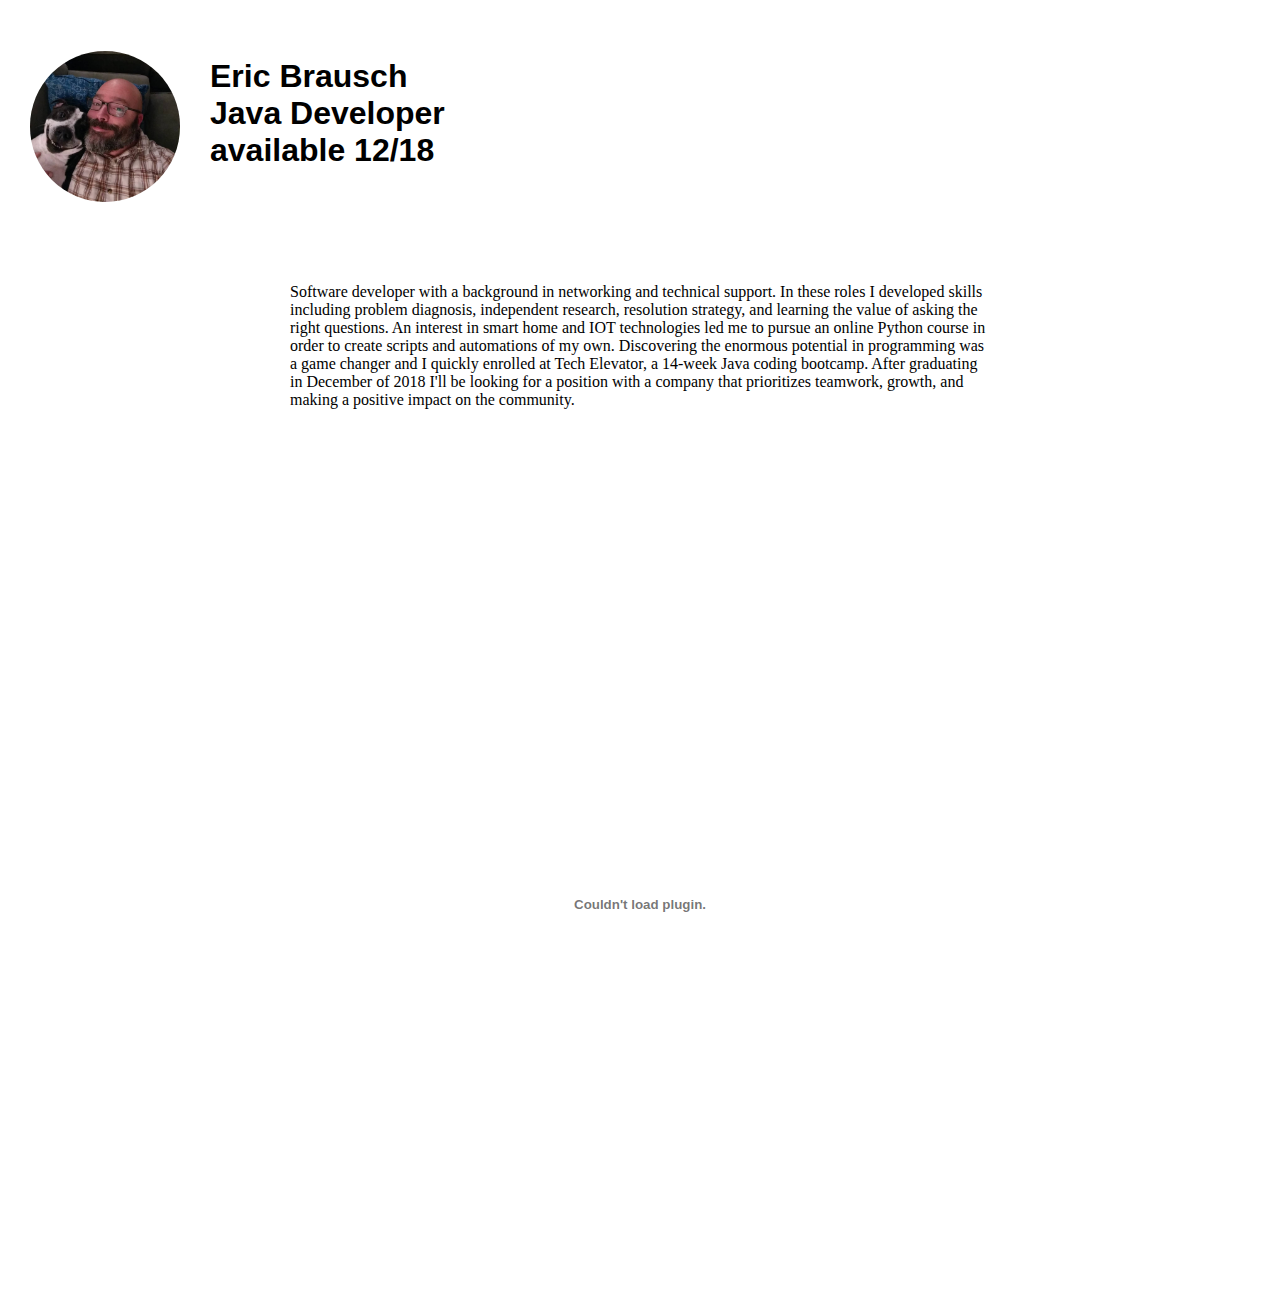
<file: index.html>
<!DOCTYPE html>
        <html>

            <head>
                <!-- Global site tag (gtag.js) - Google Analytics -->
<script async src="https://www.googletagmanager.com/gtag/js?id=UA-128371095-1"></script>
<script>
  window.dataLayer = window.dataLayer || [];
  function gtag(){dataLayer.push(arguments);}
  gtag('js', new Date());

  gtag('config', 'UA-128371095-1');
</script>
                
<link rel="stylesheet" href="style.css">
 </head>


        <body>
        <div id=#colorstrip>
              <img id="image" src="files/me.jpg">
            </div>



       


 <div>
        <h1 id="wrapper"><br />Eric Brausch<br /> Java Developer<br />available 12/18</h1>
            
            
           </div>
        <p>Software developer with a background in networking and technical support. In these roles I developed skills including problem diagnosis, independent research, resolution strategy, and learning the value of asking the right questions. An interest in smart home and IOT technologies led me to pursue an online Python course in order to create scripts and automations of my own. Discovering the enormous potential in programming was a game changer and I quickly enrolled at Tech Elevator, a 14-week Java coding bootcamp. After graduating in December of 2018 I'll be looking for a position with a company that prioritizes teamwork, growth, and making a positive impact on the community. </p>

<!--            <h2> <a href="projects.html" >Projects</a></h2>-->



            <div>
            <embed src="files/Resume.pdf" type="application/pdf" width="80%" height="800px" />

            </div>


    
        <div id="footer">
                   
            <script id="footer" src="//platform.linkedin.com/in.js" type="text/javascript"></script>
        <script id="footer" type="IN/MemberProfile" data-id="http://www.linkedin.com/in/ebrausch" data-format="inline" data-related="false"></script>
           
            </div>
           
            </body>
        </html>
</file>
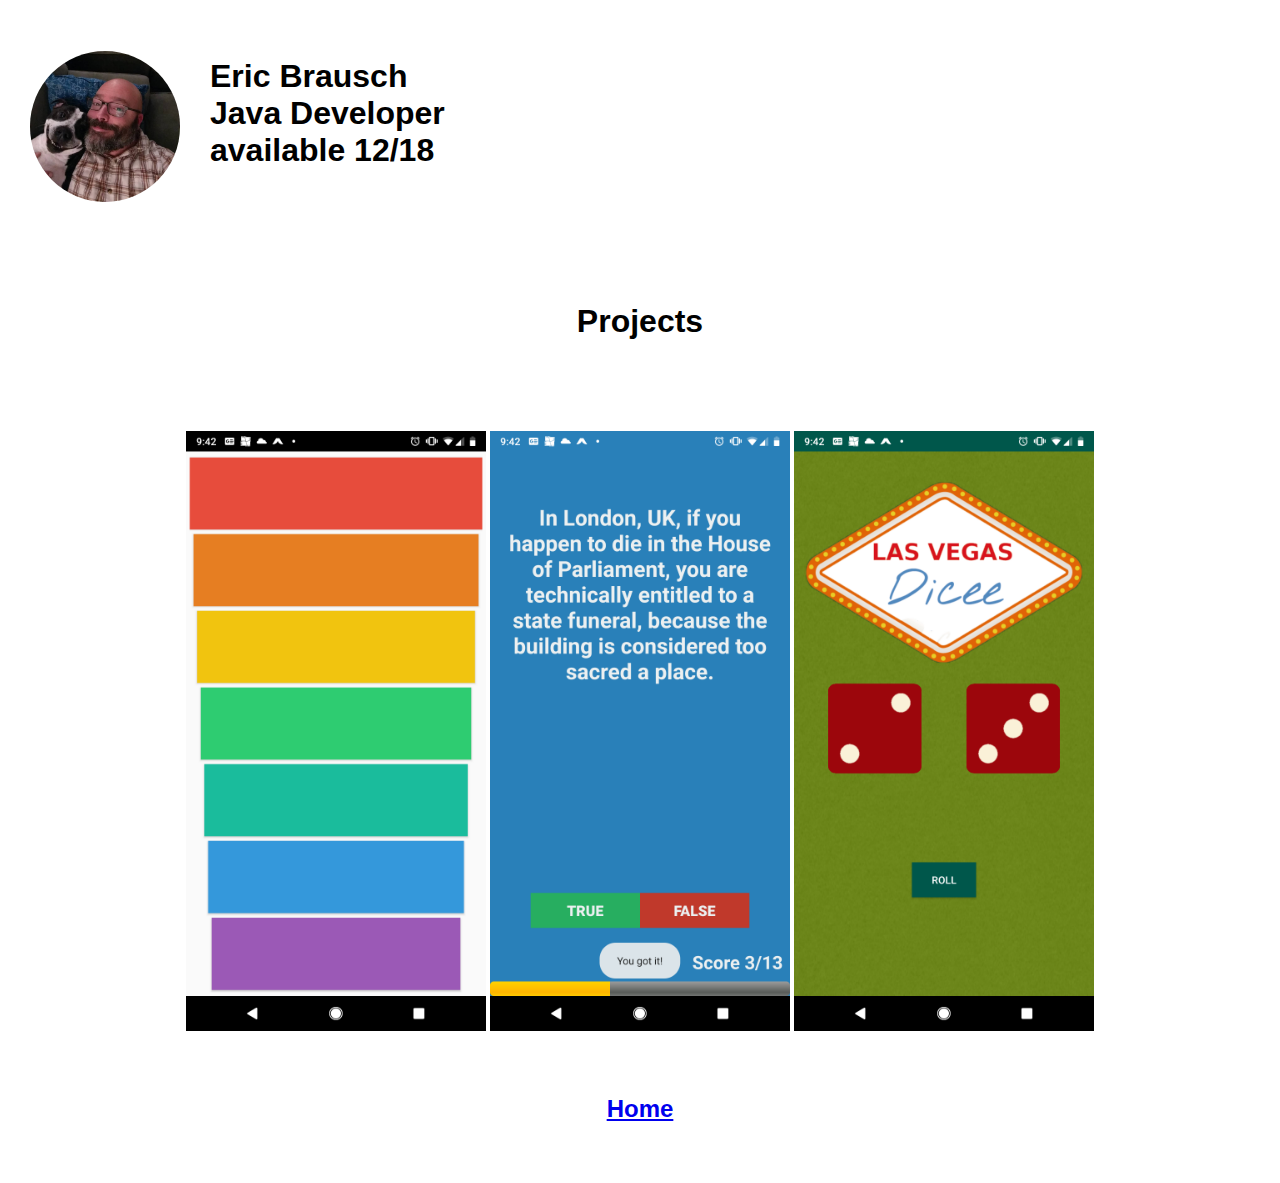
<file: projects.html>
<!DOCTYPE html>
<html>
    <link rel="stylesheet" href="style.css">

<head>
    </head>
    
<body>
    
            <div id=#colorstrip>
              <img id="image" src="files/me.jpg">
            </div>



  


 <div>
        <h1 id="wrapper"><br />Eric Brausch<br /> Java Developer<br />available 12/18</h1>
            
    
    <H1> Projects </H1>
    
     <img id ="screenshot" src="files/Xylophone App.png">
     <img id ="screenshot" src="files/Quiz App.png">
     <img id ="screenshot" src="files/Dice%20App.png">
    
    
    <h2> <a href="index.html" >Home</a></h2>

     
        <div id="footer">
                   
            <script id="footer" src="//platform.linkedin.com/in.js" type="text/javascript"></script>
        <script id="footer" type="IN/MemberProfile" data-id="http://www.linkedin.com/in/ebrausch" data-format="inline" data-related="false"></script>
           
            </div>
    </div>
    </body>    
            
</html>
</file>
<file: style.css>
#colorstrip {
    width: 100%; height: 150px;
    border-style: solid;
    border-color: black;
    background-color: black;
}


body {
     text-align: center;
     min-width: 740px;
     padding: 0;
     margin: 0;
 }

p {
    max-width: 700px;
    margin-left: auto;
    margin-right: auto;
    text-align: left;
    padding-bottom: 80px;
    padding-top: 20px;
}

h1 {
    margin-left: auto;
    margin-right: auto;
    text-align: center;
    padding-top: 40px;
    font-family: sans-serif;
    
}


h2 {
    margin-left:auto;
    margin-right: auto;
    text-align: center;
    font-family: sans-serif;
    padding-top: 40px;
    padding-bottom: 40px;
}

 #wrapper {
     text-align: left;
     width: 100%;
     height: 220px;
     margin-left: auto;
     margin-right: auto;
     padding: 0;

     
 }

 #image {
     width: 150px;
     float: left;
     padding: 30px;
     border-radius: 50%;
 }

 #screenshot {
     padding-top: 70px;
    max-width: 300px;
    padding 30px;
}

 #side {
     float: right;
     width: 180px;
     margin: 0;
 }

 #side .inner {
     padding-top: 1px;
     margin: 0 10px 10px 10px;
 }

 #footer {
  
   
     bottom: 10px;
         
     
 }

 #footer .inner {
     margin: 10px;
 }
</file>
